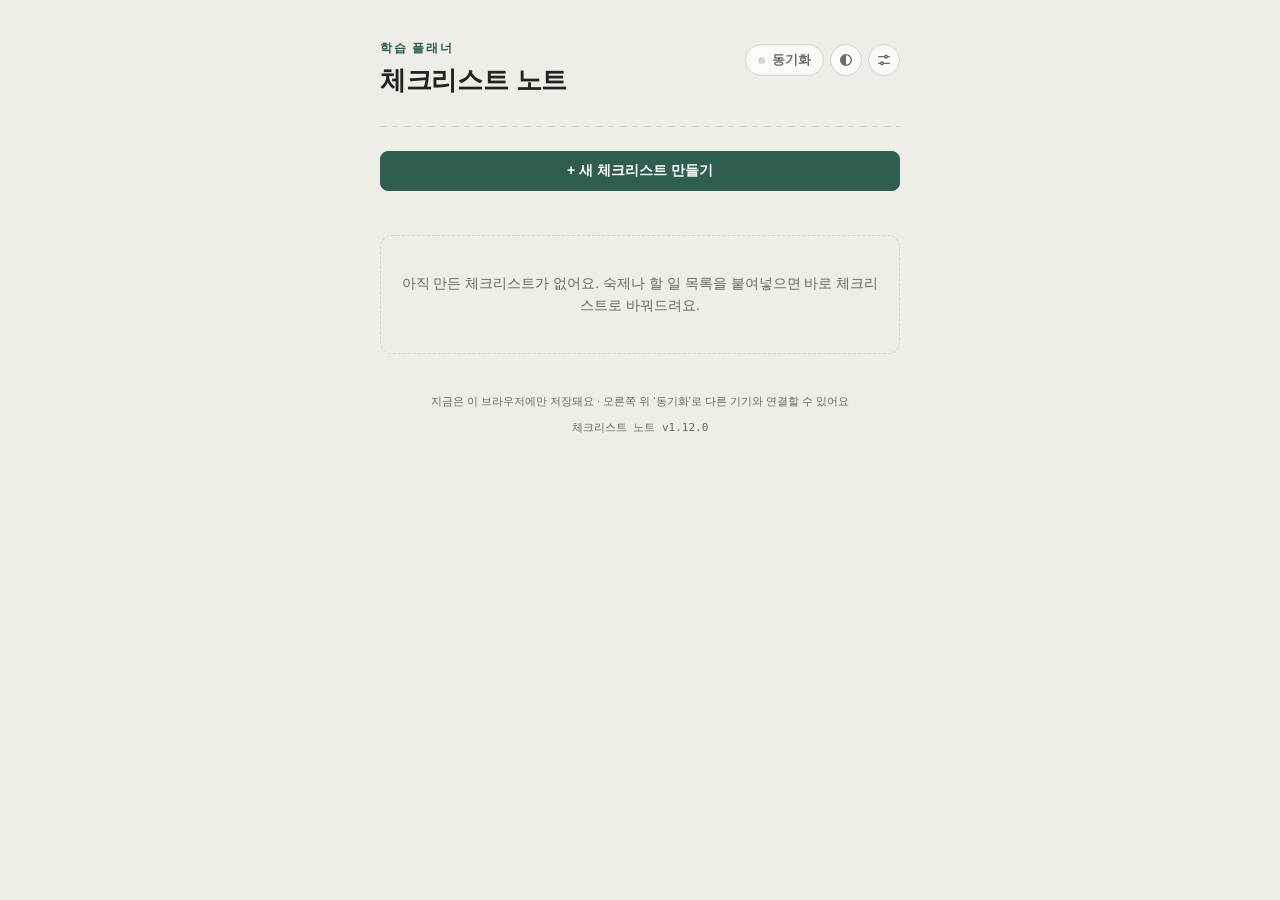
<file: index.html>
<!doctype html>
<html lang="ko">
<head>
<meta charset="utf-8">
<meta name="viewport" content="width=device-width, initial-scale=1">
<title>체크리스트 노트</title>
<script src="js/boot.js?v=36c66ea3"></script>
<link rel="stylesheet" href="css/style.css?v=3b09e0e1">
</head>
<body>
<div class="page">
  <header class="topbar">
    <div>
      <p class="eyebrow">학습 플래너</p>
      <h1 class="title">체크리스트 노트</h1>
    </div>
    <div class="topbar-actions">
      <button type="button" class="chip" id="btn-account">
        <span class="chip-dot" id="sync-dot"></span>
        <span class="chip-label" id="account-label">동기화</span>
      </button>
      <button type="button" class="icon-btn" id="btn-theme"></button>
      <button type="button" class="icon-btn" id="btn-settings" title="설정" aria-label="설정">
        <svg viewBox="0 0 24 24" fill="none" stroke="currentColor" stroke-width="2" stroke-linecap="round" aria-hidden="true"><path d="M4 7h9M17 7h3M4 17h3M11 17h9"/><circle cx="15" cy="7" r="2"/><circle cx="9" cy="17" r="2"/></svg>
      </button>
      <button type="button" class="icon-btn" id="btn-expand" title="큰 화면으로 열기" aria-label="큰 화면으로 열기" hidden>
        <svg viewBox="0 0 24 24" fill="none" stroke="currentColor" stroke-width="2" stroke-linecap="round" stroke-linejoin="round" aria-hidden="true"><path d="M14 4h6v6M20 4l-8 8M10 20H4v-6"/></svg>
      </button>
    </div>
  </header>
  <div class="rail"></div>

  <!-- LIST VIEW -->
  <section id="view-list">
    <button class="btn btn-primary btn-block" id="btn-new" style="margin-bottom:20px;">+ 새 체크리스트 만들기</button>
    <div class="tpl-section" id="tpl-section" hidden>
      <p class="field-label">템플릿으로 시작</p>
      <div class="tpl-list" id="tpl-list"></div>
    </div>
    <div class="card-list" id="card-list"></div>
    <p class="empty" id="empty-state" hidden></p>
    <div class="done-section" id="done-section" hidden>
      <button type="button" class="done-toggle" id="done-toggle" aria-expanded="false" aria-controls="done-list">
        <span>완료한 체크리스트</span>
        <span class="done-count num" id="done-count"></span>
        <svg viewBox="0 0 24 24" fill="none" stroke="currentColor" stroke-width="2.4" stroke-linecap="round" stroke-linejoin="round" aria-hidden="true"><path d="M6 9l6 6 6-6"/></svg>
      </button>
      <div class="card-list" id="done-list" hidden></div>
    </div>
  </section>

  <!-- INPUT VIEW -->
  <section id="view-input" hidden>
    <button class="back-link" id="btn-cancel-new">&larr; 목록으로</button>
    <div class="live-bar" id="live-bar" hidden role="status">
      <div class="live-head"><span class="live-dot" aria-hidden="true"></span><strong id="live-title"></strong></div>
      <p class="live-status" id="live-status"></p>
      <p class="live-next" id="live-next"></p>
      <p class="live-link" id="live-link" aria-live="polite"></p>
      <div class="live-actions">
        <button type="button" class="btn btn-small" id="live-pick" title="글 덩어리를 클릭해서 골라요">클릭해서 고르기</button>
        <button type="button" class="btn btn-small" id="live-region" title="글이 이미지일 때: 화면의 영역을 사진처럼 읽어요">영역 글자 읽기</button>
        <button type="button" class="btn btn-small" id="live-undo" title="방금 고른 항목을 지워요">마지막 취소</button>
        <button type="button" class="btn btn-small" id="live-reset" title="고른 항목을 모두 지우고 처음부터 해요">처음부터</button>
        <button type="button" class="btn btn-small" id="live-stop">멈추기</button>
      </div>
    </div>
    <div class="input-block">
      <label class="field-label" for="title-input">제목</label>
      <input type="text" id="title-input" placeholder="예: 8/8 영어 숙제">
    </div>
    <div class="input-block">
      <div class="field-head">
        <label class="field-label" for="text-input">할 일 목록</label>
        <div class="field-actions">
        <button type="button" class="btn btn-small" id="btn-fill-template" title="지금 적은 글을 저장해 둔 템플릿의 빈칸에 채워 넣어요">
          <svg viewBox="0 0 24 24" fill="none" stroke="currentColor" stroke-width="2" stroke-linecap="round" stroke-linejoin="round" aria-hidden="true"><path d="M4 5h16v5H4zM4 14h7v5H4zM15 14h5v5h-5z"/></svg>
          <span>템플릿에 합치기</span>
        </button>
        <button type="button" class="btn btn-small" id="btn-save-template">
          <svg viewBox="0 0 24 24" fill="none" stroke="currentColor" stroke-width="2" stroke-linecap="round" stroke-linejoin="round" aria-hidden="true"><path d="M6 3h12v18l-6-4-6 4z"/></svg>
          <span>템플릿 저장</span>
        </button>
        <button type="button" class="btn btn-small" id="btn-photo">
          <svg viewBox="0 0 24 24" fill="none" stroke="currentColor" stroke-width="2" stroke-linecap="round" stroke-linejoin="round" aria-hidden="true"><path d="M4 8h3l2-3h6l2 3h3v11H4z"/><circle cx="12" cy="13" r="3.5"/></svg>
          <span id="photo-label">사진에서 읽기</span>
        </button>
        </div>
        <input type="file" id="photo-input" accept="image/*" hidden>
      </div>
      <textarea id="text-input" spellcheck="false"></textarea>
      <p class="hint fill-hint" id="fill-hint" hidden>템플릿의 빈칸(<code>___</code>)을 채운 뒤 <code>Tab</code>을 누르면 다음 빈칸으로, <code>Shift+Tab</code>은 이전 빈칸으로 가요.</p>
      <p class="hint">"1. 문법" "1) 워크북" 같은 번호를 쓰면 구조를 알아서 잡아줘요. Enter를 치면 다음 번호가 자동으로 붙고, <code>Tab</code>으로 한 단계 들여쓰기, Shift+Tab으로 내어쓰기예요. 숙제 사진은 Ctrl+V로 붙여넣거나 여기로 끌어다 놓아도 읽어요. 빈 번호에서 Enter를 한 번 더 치면 번호가 끝나요.</p>
    </div>

    <button class="btn btn-primary btn-block" id="btn-build">체크리스트 만들기</button>
  </section>

  <!-- DETAIL VIEW -->
  <section id="view-detail" hidden>
    <button class="back-link" id="btn-back">&larr; 목록으로</button>
    <div class="detail-title-row">
      <input type="text" class="detail-title" id="detail-title" aria-label="체크리스트 제목">
    </div>
    <div id="stamp-done" class="stamp" hidden>&#10003; 오늘의 할 일 완료</div>
    <div class="progress-row">
      <div class="bar-track"><div class="bar-fill" id="detail-bar"></div></div>
      <span class="progress-frac num" id="detail-frac"></span>
      <span class="progress-pct num" id="detail-pct"></span>
    </div>
    <ul class="tree" id="tree-root"></ul>
    <div class="note-block">
      <label class="field-label" for="detail-note">메모</label>
      <textarea id="detail-note" rows="3" spellcheck="false" placeholder="이 체크리스트에 남길 메모 (예: 선생님이 한 말, 준비물, 헷갈린 점)"></textarea>
    </div>
    <div class="detail-actions">
      <button class="btn btn-primary" id="btn-edit-list">수정</button>
      <button class="btn" id="btn-carry-over">남은 것만 새로 만들기</button>
      <button class="btn" id="btn-reset">체크 초기화</button>
      <button class="btn btn-ghost" id="btn-delete">삭제</button>
    </div>
  </section>

  <p class="footer-note" id="footer-note"></p>
  <p class="version-note num" id="version-note"></p>
</div>

<dialog class="dialog" id="settings-dialog" aria-labelledby="settings-title">
  <h2 class="dialog-title" id="settings-title">설정</h2>

  <p class="field-label">들여쓰기 번호 모양</p>
  <p class="hint setting-hint">할 일을 적을 때 <code>Tab</code>이나 <code>Enter</code>로 새 번호가 붙을 때 쓰는 모양이에요. 줄을 <code>Tab</code>으로 들여쓰면 그 단계의 모양으로 바뀌어요.</p>
  <div class="setting-row">
    <label for="marker-level-0">첫째 단계</label>
    <select id="marker-level-0"></select>
  </div>
  <div class="setting-row">
    <label for="marker-level-1">둘째 단계 <span class="setting-sub">Tab 1번</span></label>
    <select id="marker-level-1"></select>
  </div>
  <div class="setting-row">
    <label for="marker-level-2">셋째 단계부터 <span class="setting-sub">Tab 2번 이상</span></label>
    <select id="marker-level-2"></select>
  </div>
  <pre class="marker-preview" id="marker-preview" aria-label="미리보기"></pre>

  <label class="check-row">
    <input type="checkbox" id="setting-renumber">
    <span>끌어서 순서를 바꾸면 번호를 다시 매겨요</span>
  </label>
  <p class="hint">로그인하면 이 설정도 계정으로 동기화돼요. 로그인하지 않으면 이 기기에만 저장돼요.</p>

  <details class="patch-notes">
    <summary>패치노트 <span class="patch-version num" id="app-version"></span></summary>
    <div class="patch-list" id="patch-list"></div>
  </details>

  <div class="dialog-actions">
    <button class="btn btn-primary" type="button" data-close-dialog>닫기</button>
  </div>
</dialog>

<dialog class="dialog" id="new-dialog" aria-labelledby="new-title">
  <h2 class="dialog-title" id="new-title"></h2>
  <p class="dialog-text" id="new-desc" hidden></p>
  <div class="card-list-stack" id="new-cards"></div>
  <div class="dialog-actions">
    <button class="btn btn-ghost" type="button" id="new-back" hidden>&larr; 뒤로</button>
    <button class="btn" type="button" data-close-dialog>닫기</button>
  </div>
</dialog>

<dialog class="dialog dialog-wide" id="preview-dialog" aria-labelledby="preview-title">
  <h2 class="dialog-title" id="preview-title">이렇게 채워져요</h2>
  <p class="dialog-text" id="preview-desc"></p>
  <div class="pv-legend" aria-hidden="true">
    <span class="pv-tag pv-filled">채움</span>
    <span class="pv-tag pv-inserted">끼워 넣음</span>
    <span class="pv-tag pv-blank">비어 있음</span>
    <span class="pv-tag pv-kept">틀 그대로</span>
  </div>
  <div class="pv-list" id="preview-list"></div>
  <p class="hint" id="preview-summary"></p>
  <div class="dialog-actions">
    <button class="btn" type="button" id="preview-alt" hidden></button>
    <button class="btn btn-primary" type="button" id="preview-apply">적용하기</button>
  </div>
</dialog>

<dialog class="dialog" id="template-dialog" aria-labelledby="template-title">
  <h2 class="dialog-title" id="template-title">템플릿으로 저장</h2>
  <p class="dialog-text">지금 적은 할 일 목록을 틀로 저장해 두고, 다음에 "템플릿으로 시작"에서 불러와 채워 넣을 수 있어요. 비워 둘 곳은 <code>___</code>(밑줄 3개)로 적어주세요. 예: <code>1. 단어 ___</code></p>
  <label class="field-label" for="template-name">템플릿 이름</label>
  <input type="text" id="template-name" maxlength="24" autocomplete="off" placeholder="예: 학원 숙제">
  <p class="hint" id="template-note"></p>
  <p class="status-msg is-error" id="template-error" hidden></p>
  <div class="dialog-actions">
    <button class="btn" type="button" data-close-dialog>닫기</button>
    <button class="btn btn-primary" type="button" id="template-save">저장</button>
  </div>
</dialog>

<dialog class="dialog" id="account-dialog" aria-labelledby="account-title">
  <h2 class="dialog-title" id="account-title">계정으로 동기화</h2>

  <div id="account-signed-out">
    <p class="dialog-text">이메일과 비밀번호로 로그인하면 PC와 폰에서 같은 체크리스트를 볼 수 있어요. 내 계정으로 저장돼서 다른 사람은 볼 수 없어요. SuperDialer 앱 계정과 같은 계정이에요.</p>
    <label class="field-label" for="account-email-input">이메일</label>
    <input type="email" id="account-email-input" autocomplete="username" spellcheck="false" placeholder="name@example.com">
    <label class="field-label" for="account-password-input">비밀번호</label>
    <input type="password" id="account-password-input" autocomplete="current-password" placeholder="6자 이상">
    <p class="status-msg is-error" id="account-error" hidden></p>
    <p class="hint" id="account-legacy-hint" hidden>예전 ‘아이디’ 동기화로 쓰던 체크리스트는 이 브라우저에 그대로 있어요. 로그인하면 계정으로 올라가요.</p>
    <div class="dialog-actions">
      <button class="btn" type="button" data-close-dialog>닫기</button>
      <button class="btn" type="button" id="account-signup">회원가입</button>
      <button class="btn btn-primary" type="button" id="account-login">로그인</button>
    </div>
  </div>

  <div id="account-signed-in" hidden>
    <p class="dialog-text"><strong id="account-current-id"></strong> 계정으로 동기화하고 있어요.</p>
    <p class="hint" id="account-last-sync"></p>
    <details class="legacy-import">
      <summary>예전 아이디에서 가져오기</summary>
      <p class="hint">이전에 아이디만으로 동기화하던 체크리스트를 이 계정으로 합쳐요.</p>
      <input type="text" id="account-legacy-input" spellcheck="false" placeholder="예전 아이디">
      <button class="btn" type="button" id="account-legacy-import">가져오기</button>
    </details>
    <div class="dialog-actions">
      <button class="btn btn-ghost" type="button" id="account-logout">로그아웃</button>
      <button class="btn" type="button" id="account-sync-now">지금 동기화</button>
      <button class="btn btn-primary" type="button" data-close-dialog>닫기</button>
    </div>
  </div>

  <div id="account-unconfigured" hidden>
    <p class="dialog-text">동기화 서버가 아직 연결되지 않아서 지금은 이 브라우저에만 저장돼요.</p>
    <p class="hint"><code>js/config.js</code>에 Supabase 주소와 키를 넣으면 켜져요. 설정 방법은 README에 있어요.</p>
    <div class="dialog-actions">
      <button class="btn btn-primary" type="button" data-close-dialog>닫기</button>
    </div>
  </div>
</dialog>

<div class="toast" id="toast" role="status" aria-live="polite" hidden></div>

<script src="js/config.js?v=7a0c2fef"></script>
<script src="js/version.js?v=dbe7876f"></script>
<script src="js/util.js?v=636b9a37"></script>
<script src="js/parser.js?v=a111a394"></script>
<script src="js/markers.js?v=a9713288"></script>
<script src="js/store.js?v=525d35f8"></script>
<script src="js/sync.js?v=b7b1cc95"></script>
<script src="js/theme.js?v=57aaf38d"></script>
<script src="js/confetti.js?v=ac100d52"></script>
<script src="js/settings.js?v=b8c64f5b"></script>
<script src="js/dragsort.js?v=265a18cf"></script>
<script src="js/view-list.js?v=ef3973a3"></script>
<script src="js/view-detail.js?v=2e94fd7f"></script>
<script src="js/view-input.js?v=c9ba762e"></script>
<script src="vendor/tesseract/tesseract.min.js?v=99bac222"></script>
<script src="js/ocr-text.js?v=15b0b650"></script>
<script src="js/photo.js?v=a1e44c8b"></script>
<script src="js/template-fill.js?v=be1182f0"></script>
<script src="js/page-text.js?v=7fc4a57a"></script>
<script src="js/page-extract.js?v=9860b301"></script>
<script src="js/page-import.js?v=c493ae4f"></script>
<script src="js/new-flow.js?v=a928c4c2"></script>
<script src="js/live.js?v=c9194ad2"></script>
<script src="js/templates.js?v=20de53d5"></script>
<script src="js/account.js?v=31522bca"></script>
<script src="js/app.js?v=69fe121c"></script>
</body>
</html>
</file>
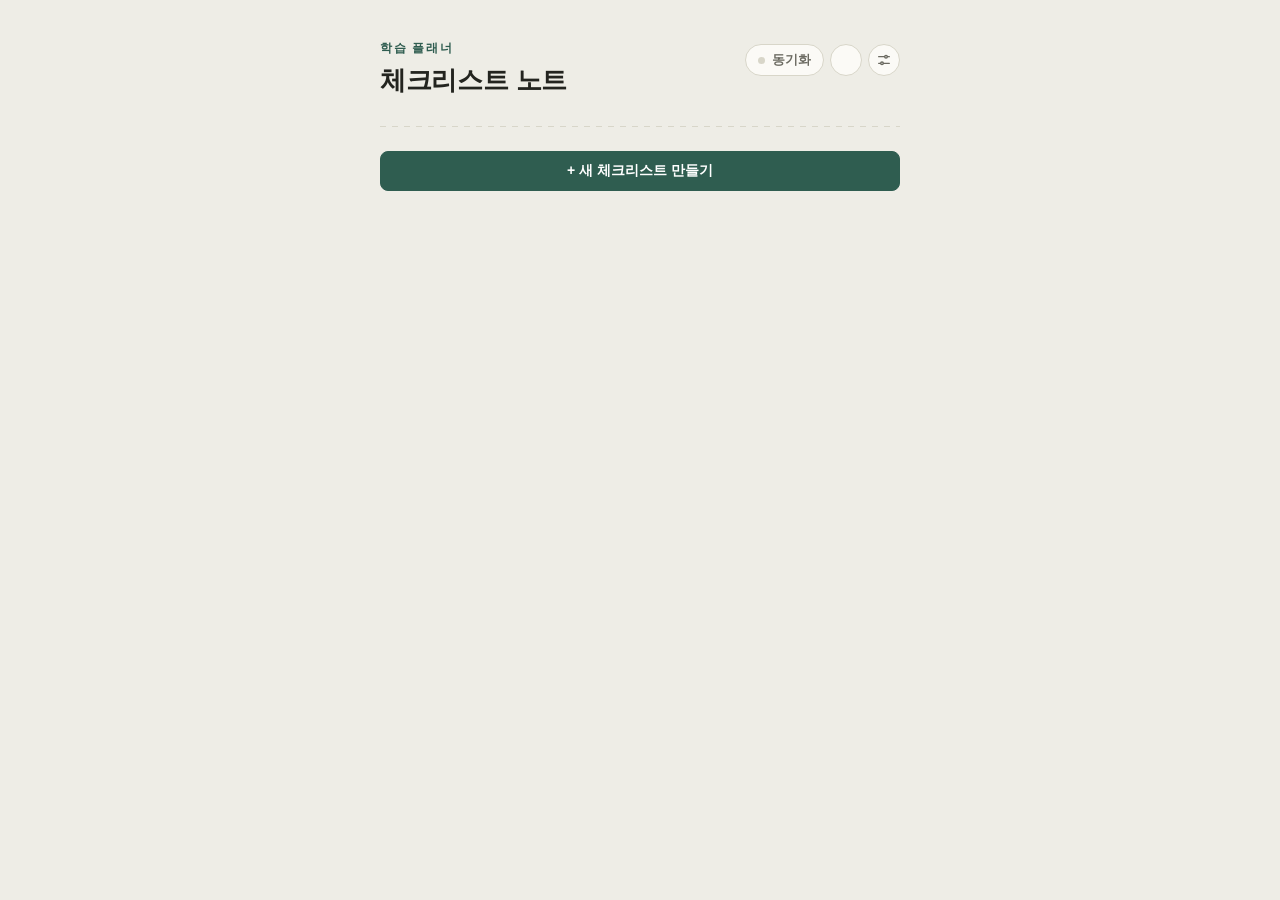
<file: checklist-note.html>
<!doctype html>
<html lang="ko">
<head>
<meta charset="utf-8">
<title>체크리스트 노트</title>
<meta http-equiv="refresh" content="0; url=index.html">
</head>
<body>
<p>앱이 <a href="index.html">index.html</a>로 옮겨졌어요. 이동하지 않으면 링크를 눌러주세요.</p>
</body>
</html>
</file>
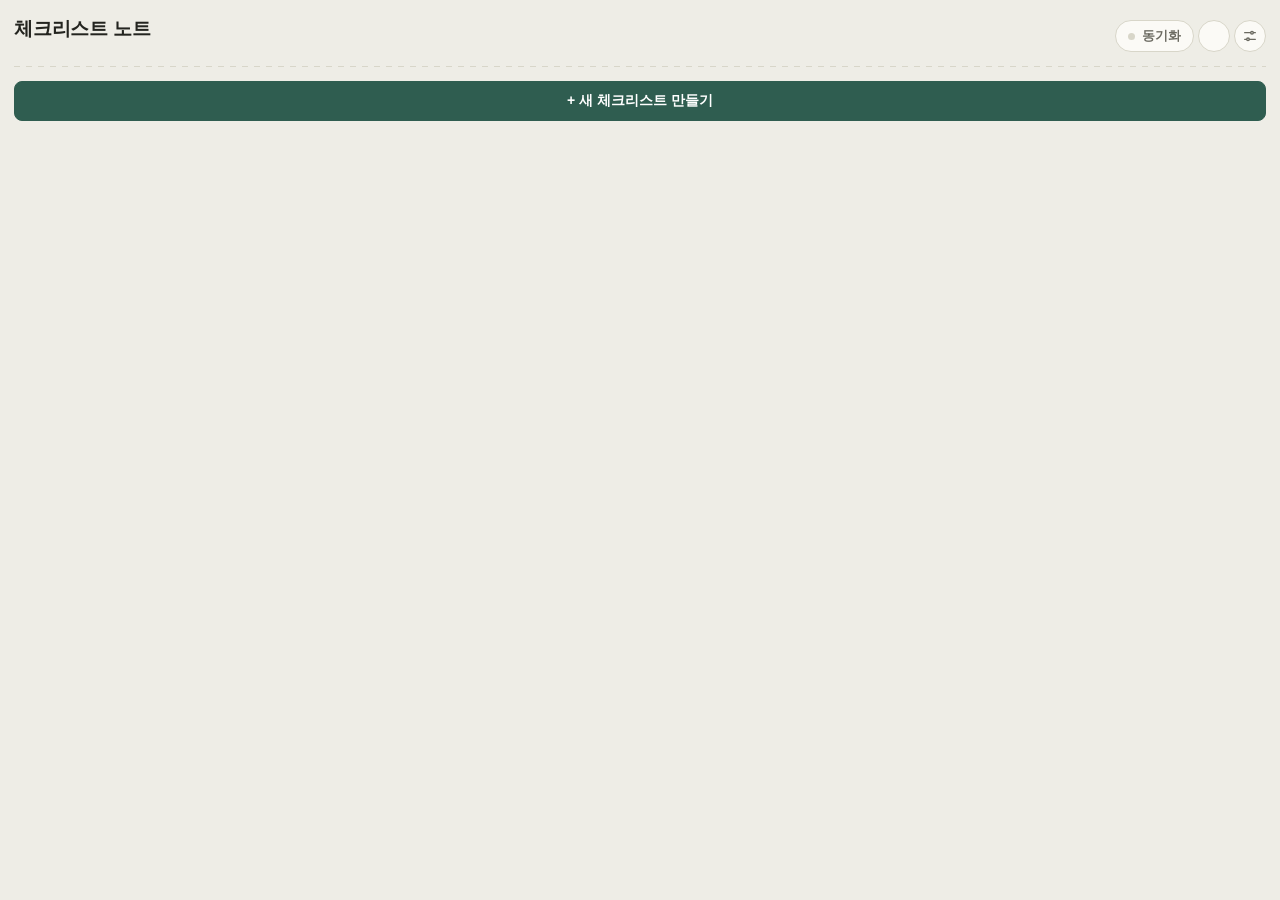
<file: panel.html>
<!doctype html>
<html lang="ko">
<head>
<meta charset="utf-8">
<title>체크리스트 노트</title>
<!-- The side panel's entry point. The panel setting takes a plain file path, so this hands over to the
     app in panel mode (a meta refresh, because extension pages may not run inline scripts). -->
<meta http-equiv="refresh" content="0; url=index.html?panel=1">
<style>html, body { margin: 0; background: #1b1e1a; }</style>
</head>
<body></body>
</html>
</file>
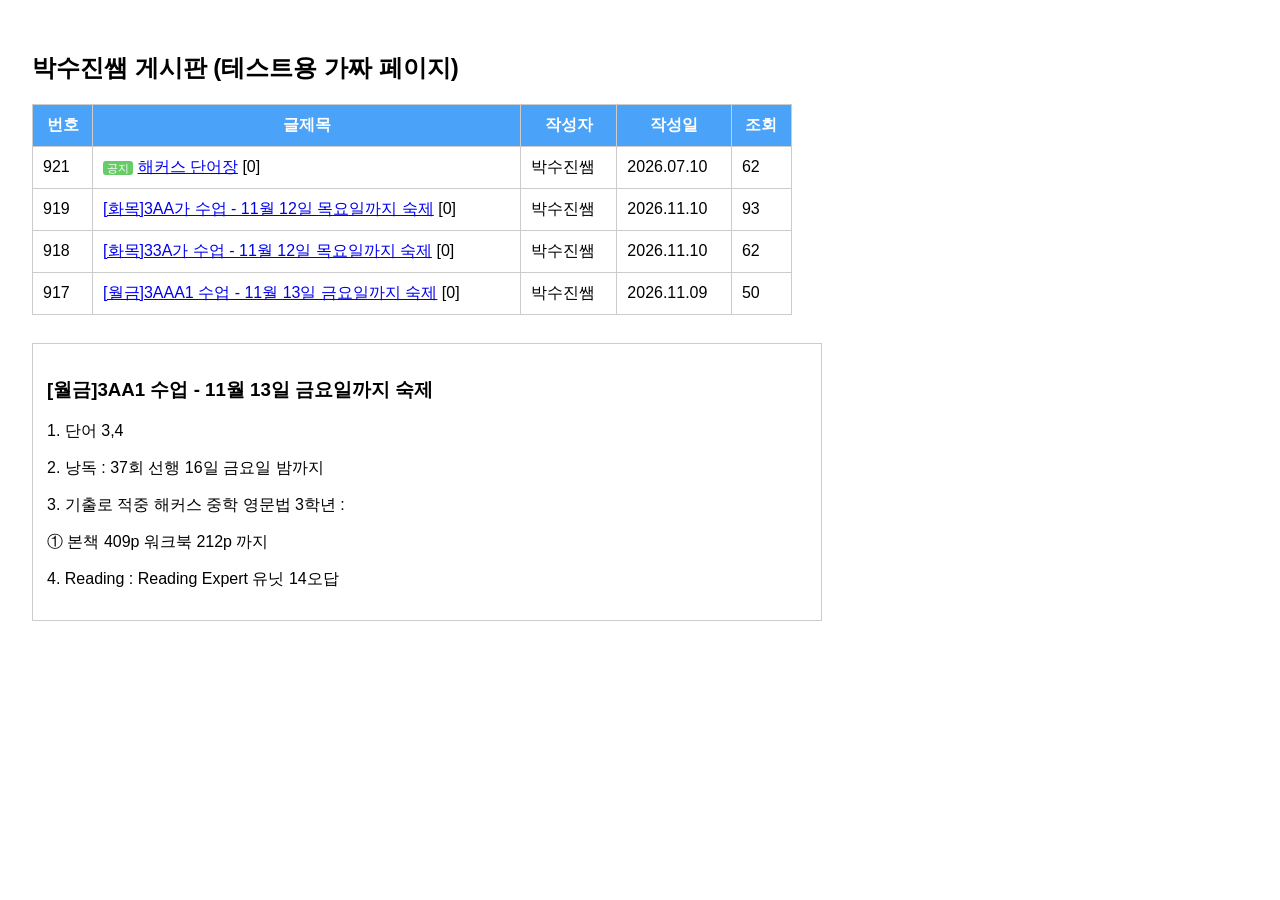
<file: tests/fixtures/board.html>
<!doctype html>
<html lang="ko">
<head>
<meta charset="utf-8">
<title>반별게시판 (테스트용)</title>
<style>
  body { font-family: sans-serif; padding: 24px; }
  table { border-collapse: collapse; width: 100%; max-width: 760px; }
  th, td { border: 1px solid #ccc; padding: 10px; }
  th { background: #4aa3f8; color: #fff; }
  .tag { background: #6c6; color: #fff; font-size: 11px; padding: 1px 4px; border-radius: 3px; }
  .post { margin-top: 28px; max-width: 760px; border: 1px solid #ccc; padding: 14px; }
</style>
</head>
<body>
<h2>박수진쌤 게시판 (테스트용 가짜 페이지)</h2>
<table id="board">
  <tr><th>번호</th><th>글제목</th><th>작성자</th><th>작성일</th><th>조회</th></tr>
  <tr id="r921"><td>921</td><td class="title"><span class="tag">공지</span> <a href="https://example.invalid/921">해커스 단어장</a> [0]</td><td>박수진쌤</td><td>2026.07.10</td><td>62</td></tr>
  <tr id="r919"><td>919</td><td class="title"><a href="https://example.invalid/919">[화목]3AA가 수업 - 11월 12일 목요일까지 숙제</a> [0]</td><td>박수진쌤</td><td>2026.11.10</td><td>93</td></tr>
  <tr id="r918"><td>918</td><td class="title"><a href="https://example.invalid/918">[화목]33A가 수업 - 11월 12일 목요일까지 숙제</a> [0]</td><td>박수진쌤</td><td>2026.11.10</td><td>62</td></tr>
  <tr id="r917"><td>917</td><td class="title"><a href="https://example.invalid/917">[월금]3AAA1 수업 - 11월 13일 금요일까지 숙제</a> [0]</td><td>박수진쌤</td><td>2026.11.09</td><td>50</td></tr>
</table>

<div class="post" id="post">
  <h3>[월금]3AA1 수업 - 11월 13일 금요일까지 숙제</h3>
  <p>1. 단어 3,4</p>
  <p>2. 낭독 : 37회 선행 16일 금요일 밤까지</p>
  <p>3. 기출로 적중 해커스 중학 영문법 3학년 :</p>
  <p>① 본책 409p 워크북 212p 까지</p>
  <p>4. Reading : Reading Expert 유닛 14오답</p>
</div>
</body>
</html>
</file>
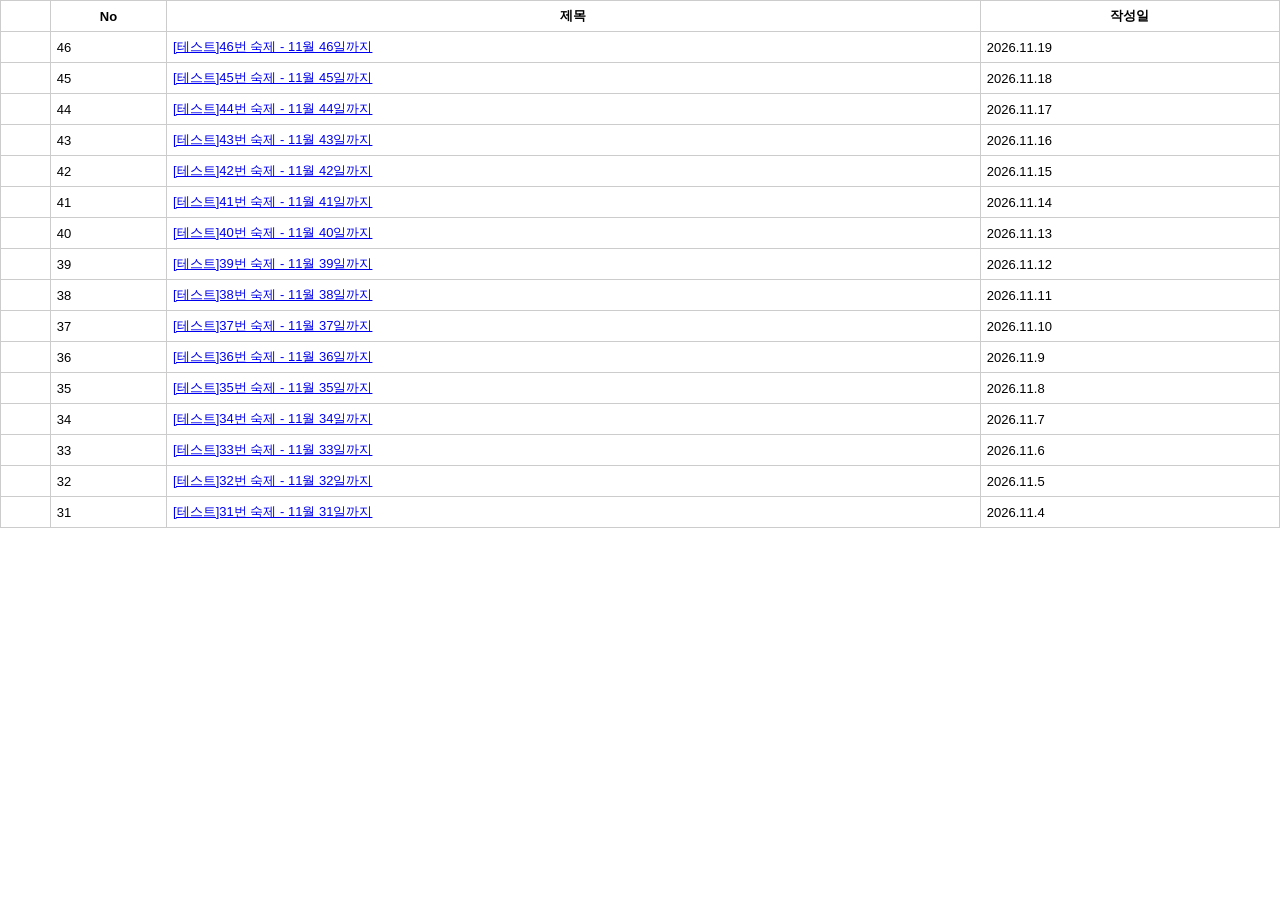
<file: tests/fixtures/frame-list.html>
<!doctype html><html lang="ko"><head><meta charset="utf-8"><title>목록 프레임</title>
<style>body{font-family:sans-serif;margin:0}table{border-collapse:collapse;width:100%}td,th{border:1px solid #ccc;padding:6px;font-size:13px}</style></head><body>
<table><tr><th></th><th>No</th><th>제목</th><th>작성일</th></tr>
<tr><td></td><td>46</td><td><a href="https://example.invalid/post/46">[테스트]46번 숙제 - 11월 46일까지</a></td><td>2026.11.19</td></tr>
<tr><td></td><td>45</td><td><a href="https://example.invalid/post/45">[테스트]45번 숙제 - 11월 45일까지</a></td><td>2026.11.18</td></tr>
<tr><td></td><td>44</td><td><a href="https://example.invalid/post/44">[테스트]44번 숙제 - 11월 44일까지</a></td><td>2026.11.17</td></tr>
<tr><td></td><td>43</td><td><a href="https://example.invalid/post/43">[테스트]43번 숙제 - 11월 43일까지</a></td><td>2026.11.16</td></tr>
<tr><td></td><td>42</td><td><a href="https://example.invalid/post/42">[테스트]42번 숙제 - 11월 42일까지</a></td><td>2026.11.15</td></tr>
<tr><td></td><td>41</td><td><a href="https://example.invalid/post/41">[테스트]41번 숙제 - 11월 41일까지</a></td><td>2026.11.14</td></tr>
<tr><td></td><td>40</td><td><a href="https://example.invalid/post/40">[테스트]40번 숙제 - 11월 40일까지</a></td><td>2026.11.13</td></tr>
<tr><td></td><td>39</td><td><a href="https://example.invalid/post/39">[테스트]39번 숙제 - 11월 39일까지</a></td><td>2026.11.12</td></tr>
<tr><td></td><td>38</td><td><a href="https://example.invalid/post/38">[테스트]38번 숙제 - 11월 38일까지</a></td><td>2026.11.11</td></tr>
<tr><td></td><td>37</td><td><a href="https://example.invalid/post/37">[테스트]37번 숙제 - 11월 37일까지</a></td><td>2026.11.10</td></tr>
<tr><td></td><td>36</td><td><a href="https://example.invalid/post/36">[테스트]36번 숙제 - 11월 36일까지</a></td><td>2026.11.9</td></tr>
<tr><td></td><td>35</td><td><a href="https://example.invalid/post/35">[테스트]35번 숙제 - 11월 35일까지</a></td><td>2026.11.8</td></tr>
<tr><td></td><td>34</td><td><a href="https://example.invalid/post/34">[테스트]34번 숙제 - 11월 34일까지</a></td><td>2026.11.7</td></tr>
<tr><td></td><td>33</td><td><a href="https://example.invalid/post/33">[테스트]33번 숙제 - 11월 33일까지</a></td><td>2026.11.6</td></tr>
<tr><td></td><td>32</td><td><a href="https://example.invalid/post/32">[테스트]32번 숙제 - 11월 32일까지</a></td><td>2026.11.5</td></tr>
<tr><td></td><td>31</td><td><a href="https://example.invalid/post/31">[테스트]31번 숙제 - 11월 31일까지</a></td><td>2026.11.4</td></tr>
</table></body></html>
</file>
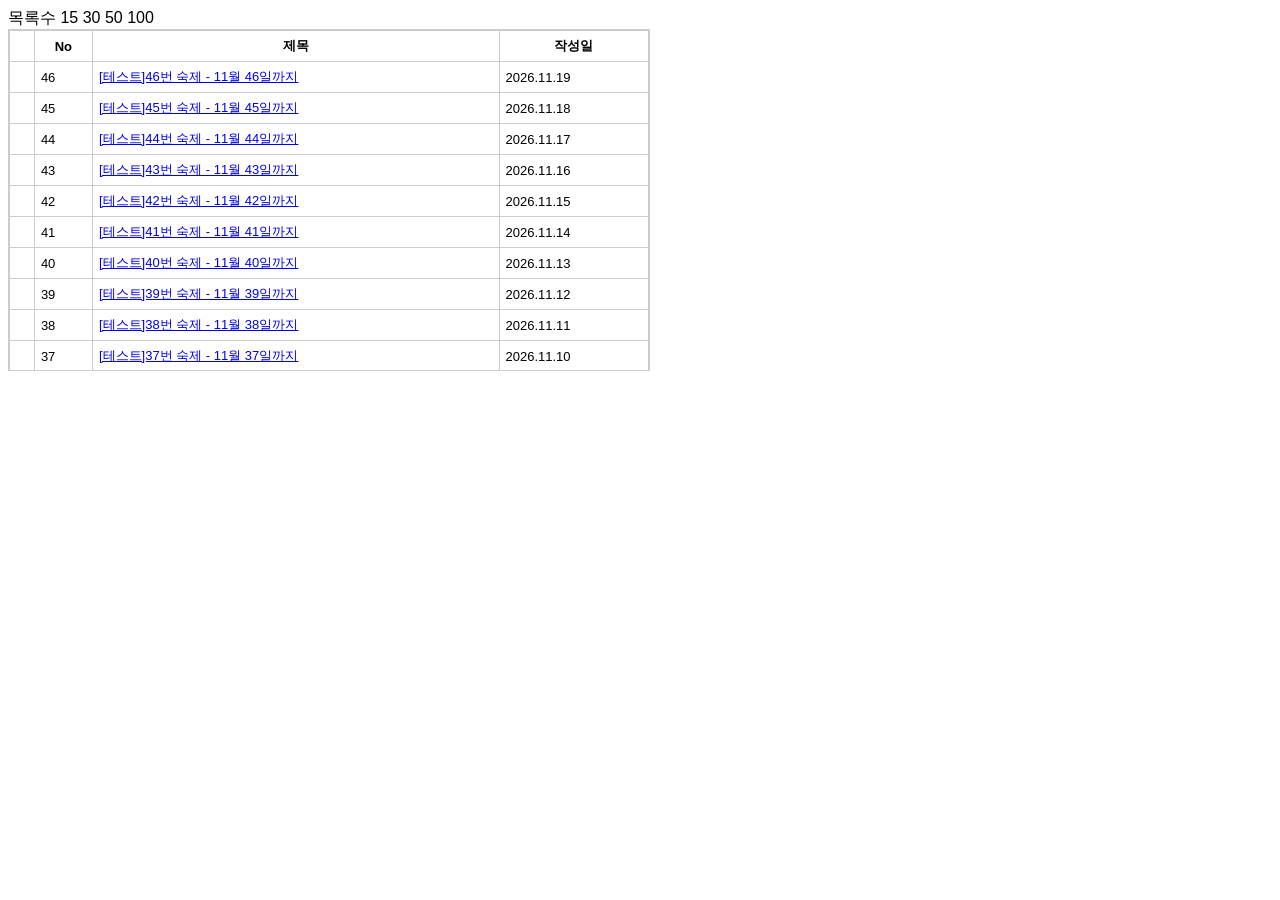
<file: tests/fixtures/frame-mid.html>
<!doctype html>
<html lang="ko"><head><meta charset="utf-8"><title>중간 프레임</title>
<style>body{font-family:sans-serif;margin:0;padding:8px}iframe{width:640px;height:340px;border:1px solid #ccc}</style></head>
<body><div>목록수 15 30 50 100</div><iframe name="list" src="frame-list.html"></iframe></body></html>
</file>
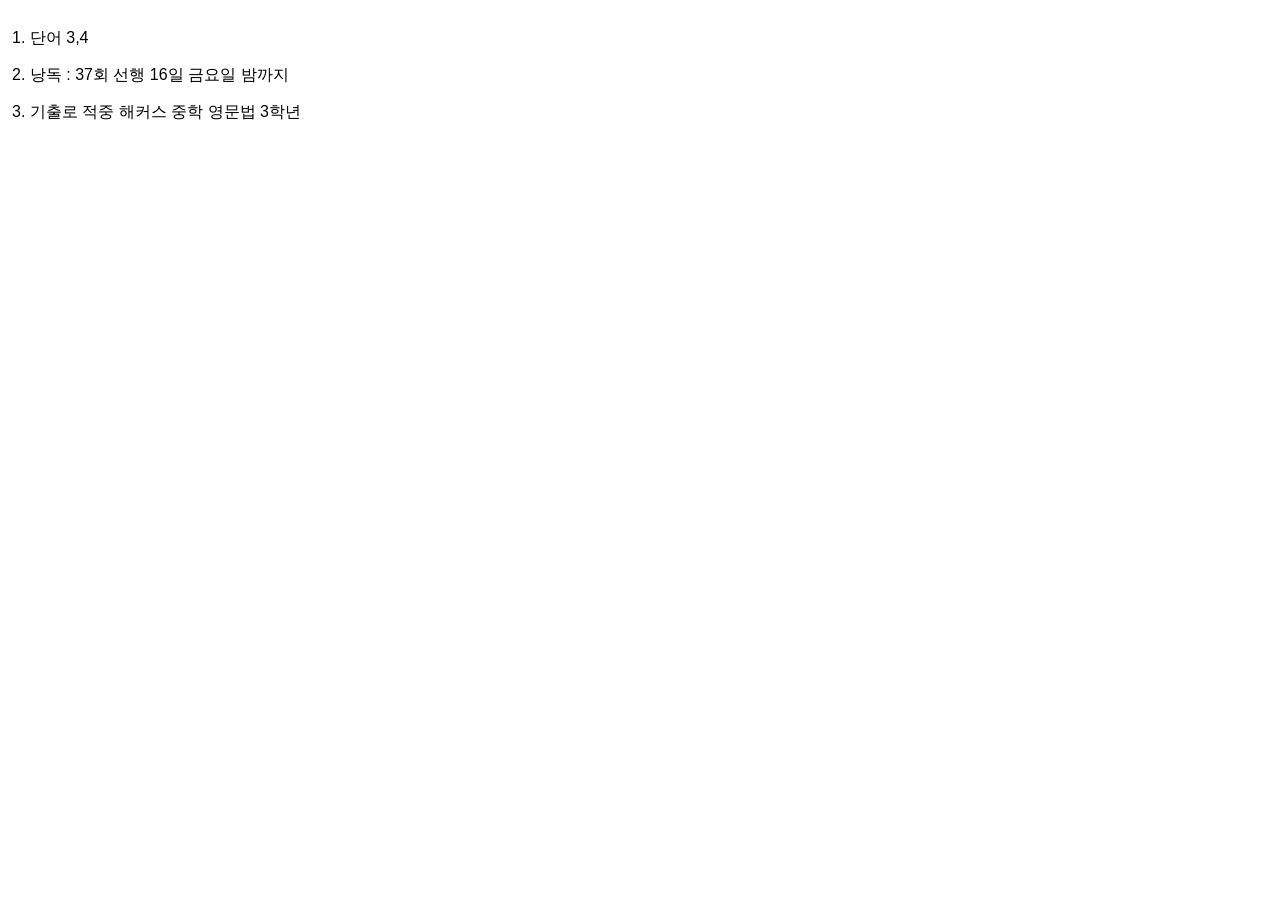
<file: tests/fixtures/frames-protected-inner.html>
<!doctype html>
<html lang="ko"><head><meta charset="utf-8"><title>안쪽</title>
<style>
  html, body { -webkit-user-select: none; user-select: none; }
  body { font-family: sans-serif; margin: 0; padding: 12px; position: relative; }
  #shield { position: absolute; inset: 0; background: transparent; z-index: 10; }
</style>
<script>
  document.oncopy = function () { return false; };
  document.onselectstart = function () { return false; };
  document.addEventListener("contextmenu", e => e.preventDefault());
</script></head>
<body>
<p>1. 단어 3,4</p>
<p>2. 낭독 : 37회 선행 16일 금요일 밤까지</p>
<p>3. 기출로 적중 해커스 중학 영문법 3학년</p>
<div id="shield"></div>
</body></html>
</file>
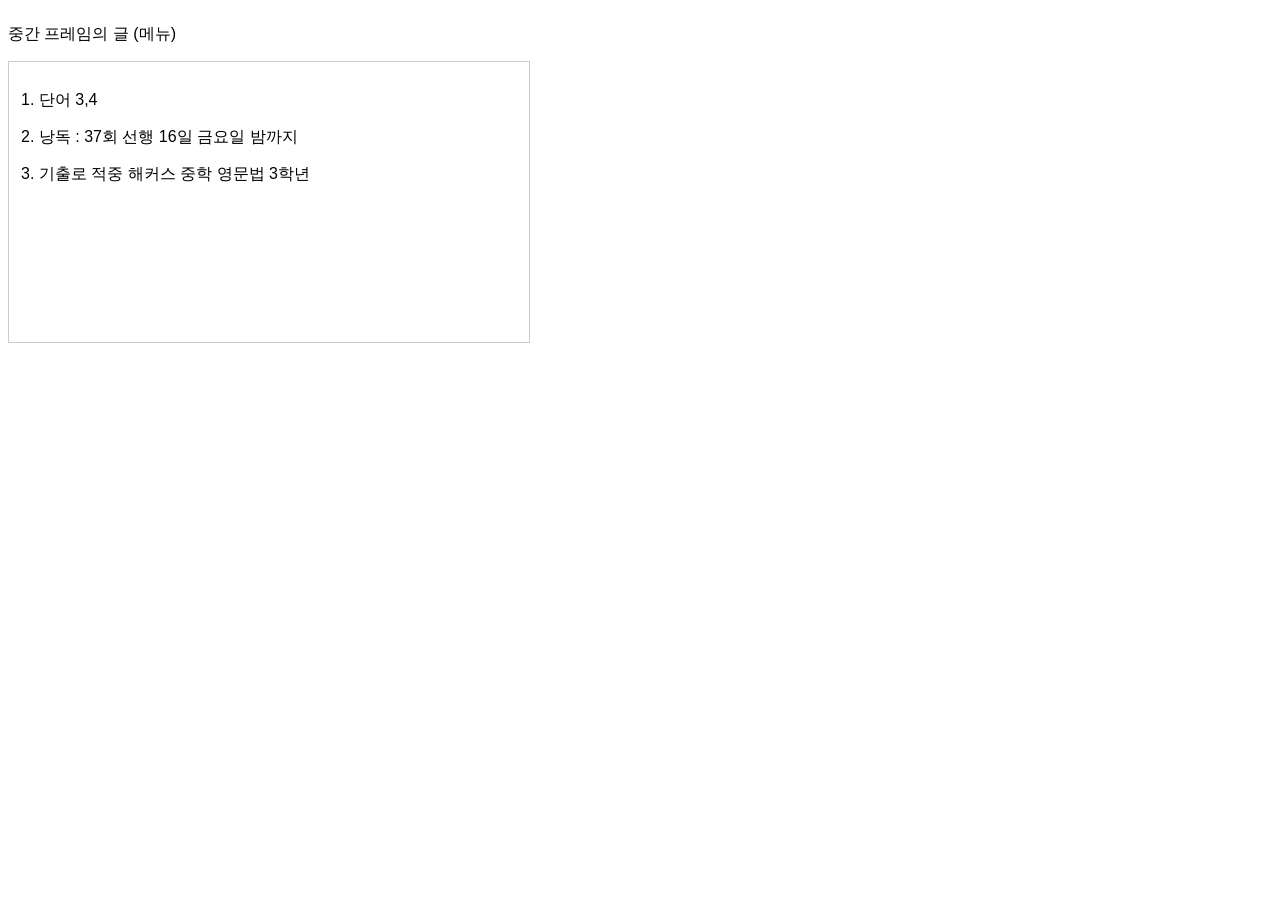
<file: tests/fixtures/frames-protected-mid.html>
<!doctype html>
<html lang="ko"><head><meta charset="utf-8"><title>중간</title>
<style>body{font-family:sans-serif;margin:0;padding:8px}iframe{width:520px;height:280px;border:1px solid #ccc}</style></head>
<body><p>중간 프레임의 글 (메뉴)</p><iframe name="inner" src="frames-protected-inner.html"></iframe></body></html>
</file>
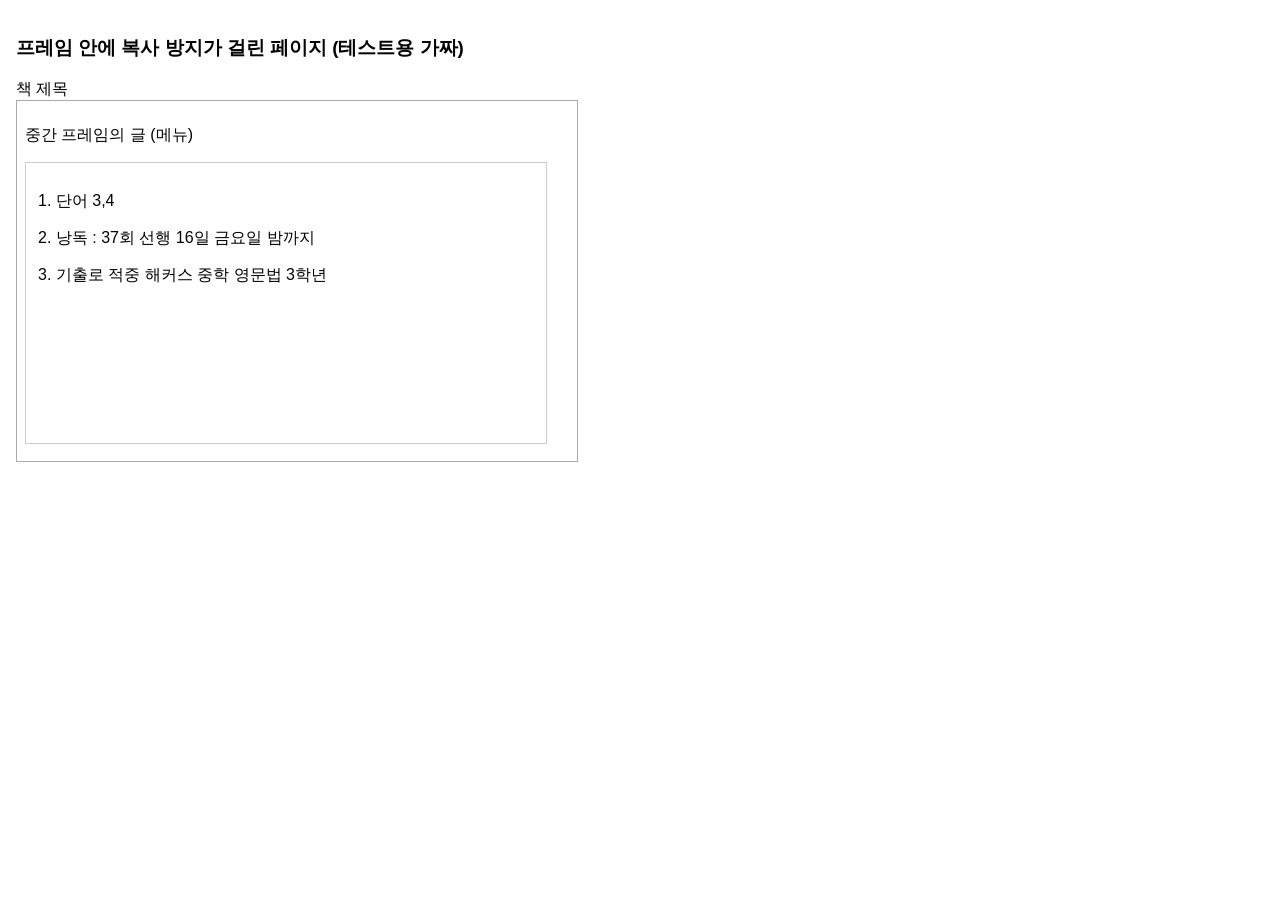
<file: tests/fixtures/frames-protected.html>
<!doctype html>
<html lang="ko"><head><meta charset="utf-8"><title>프레임 속 복사 방지 (테스트용)</title>
<style>body{font-family:sans-serif;margin:0;padding:16px}iframe{width:560px;height:360px;border:1px solid #aaa}</style></head>
<body>
<h3>프레임 안에 복사 방지가 걸린 페이지 (테스트용 가짜)</h3>
<div class="book"><span>책 제목</span><div class="content"><iframe name="outer" src="frames-protected-mid.html"></iframe></div></div>
</body></html>
</file>
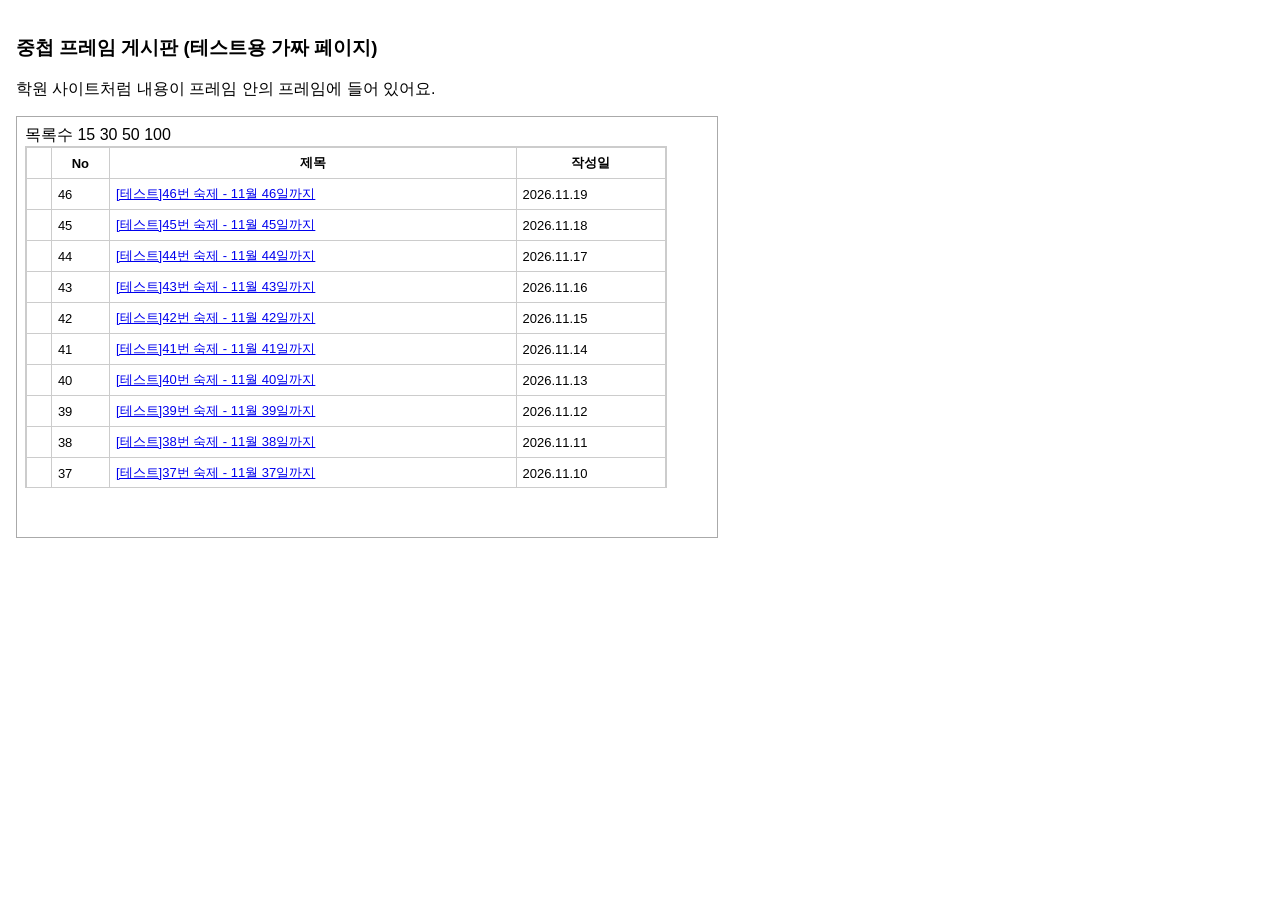
<file: tests/fixtures/frames.html>
<!doctype html>
<html lang="ko"><head><meta charset="utf-8"><title>중첩 프레임 (테스트용)</title>
<style>body{font-family:sans-serif;margin:0;padding:16px}iframe{width:700px;height:420px;border:1px solid #aaa}</style></head>
<body>
<h3>중첩 프레임 게시판 (테스트용 가짜 페이지)</h3>
<p>학원 사이트처럼 내용이 프레임 안의 프레임에 들어 있어요.</p>
<iframe name="content" src="frame-mid.html"></iframe>
</body></html>
</file>
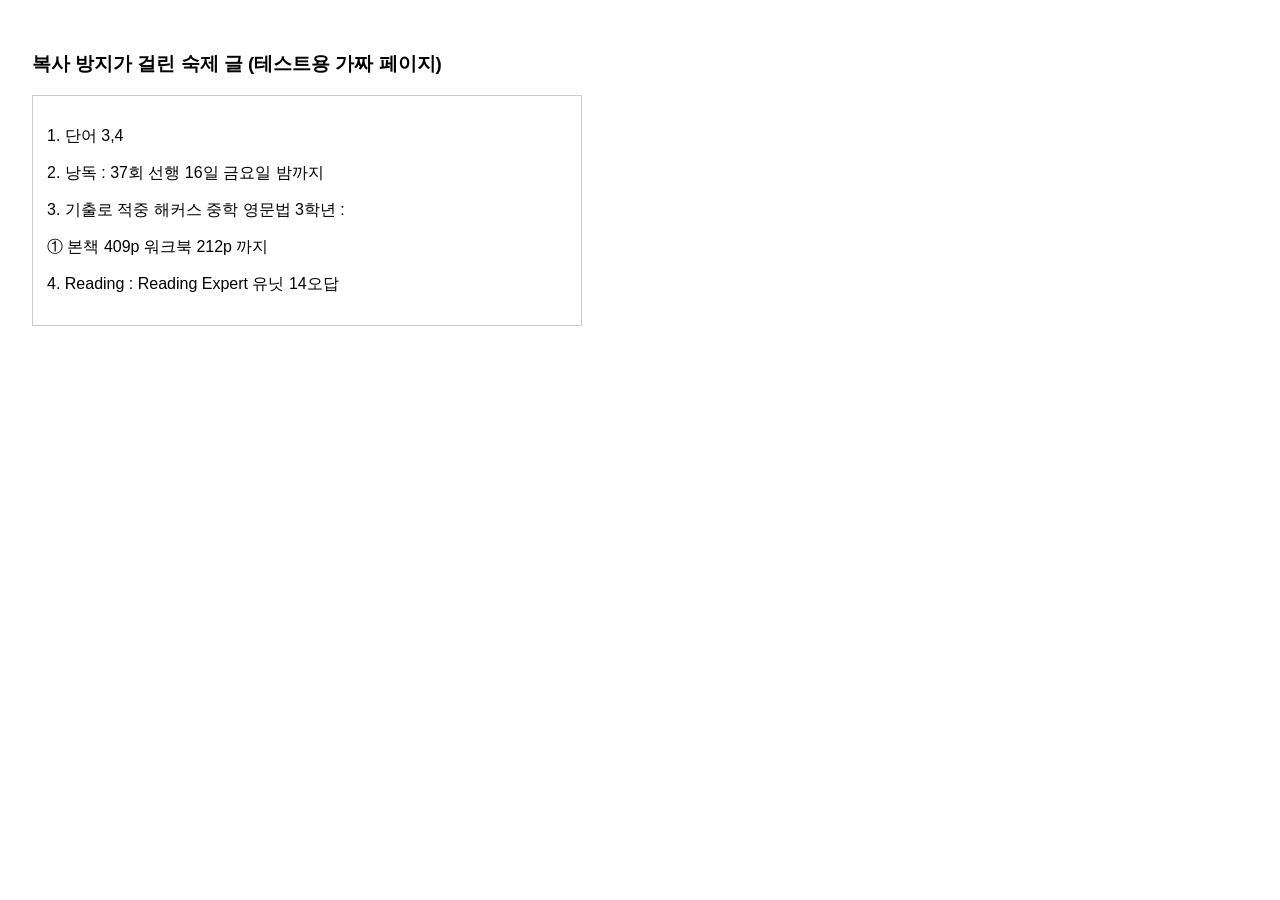
<file: tests/fixtures/protected.html>
<!doctype html>
<html lang="ko">
<head>
<meta charset="utf-8">
<title>복사 방지 페이지 (테스트용)</title>
<style>
  /* the usual copy protection: no selection, no context menu, no copy, plus a transparent layer over the text */
  html, body { -webkit-user-select: none; user-select: none; }
  body { font-family: sans-serif; padding: 24px; position: relative; }
  #post { position: relative; width: 520px; border: 1px solid #ccc; padding: 14px; }
  #shield { position: absolute; inset: 0; background: transparent; z-index: 10; }
</style>
<script>
  document.addEventListener("copy", e => e.preventDefault());
  document.addEventListener("contextmenu", e => e.preventDefault());
  document.addEventListener("selectstart", e => e.preventDefault());
</script>
</head>
<body>
<h3>복사 방지가 걸린 숙제 글 (테스트용 가짜 페이지)</h3>
<div id="post">
  <p>1. 단어 3,4</p>
  <p>2. 낭독 : 37회 선행 16일 금요일 밤까지</p>
  <p>3. 기출로 적중 해커스 중학 영문법 3학년 :</p>
  <p>① 본책 409p 워크북 212p 까지</p>
  <p>4. Reading : Reading Expert 유닛 14오답</p>
  <div id="shield"></div>
</div>
</body>
</html>
</file>
<file: css/style.css>
:root {
  color-scheme: light dark;
  --bg: #eeede6;
  --surface: #fbfaf6;
  --surface-2: #f4f2ea;
  --ink: #23241f;
  --ink-muted: #6b6a61;
  --rule: #d8d6c9;
  --accent: #2f5d50;
  --accent-contrast: #ffffff;
  --accent-soft: #dce8e1;
  --warn: #b4442e;
  --warn-soft: #f3ddd6;
  --shadow: 0 1px 0 rgba(35,36,31,0.04), 0 8px 24px -16px rgba(35,36,31,0.25);
}
@media (prefers-color-scheme: dark) {
  :root:not([data-theme="light"]) {
    --bg: #1b1e1a;
    --surface: #23261f;
    --surface-2: #292c24;
    --ink: #ede9df;
    --ink-muted: #9c9a8c;
    --rule: #3a3d33;
    --accent: #86c2ab;
    --accent-contrast: #12211b;
    --accent-soft: #2a3b32;
    --warn: #e08669;
    --warn-soft: #3a2a24;
    --shadow: 0 1px 0 rgba(0,0,0,0.2), 0 8px 24px -16px rgba(0,0,0,0.6);
  }
}
:root[data-theme="dark"] {
  color-scheme: dark;
  --bg: #1b1e1a; --surface: #23261f; --surface-2: #292c24; --ink: #ede9df;
  --ink-muted: #9c9a8c; --rule: #3a3d33; --accent: #86c2ab; --accent-contrast: #12211b;
  --accent-soft: #2a3b32; --warn: #e08669; --warn-soft: #3a2a24;
  --shadow: 0 1px 0 rgba(0,0,0,0.2), 0 8px 24px -16px rgba(0,0,0,0.6);
}
:root[data-theme="light"] {
  color-scheme: light;
  --bg: #eeede6; --surface: #fbfaf6; --surface-2: #f4f2ea; --ink: #23241f;
  --ink-muted: #6b6a61; --rule: #d8d6c9; --accent: #2f5d50; --accent-contrast: #ffffff;
  --accent-soft: #dce8e1; --warn: #b4442e; --warn-soft: #f3ddd6;
  --shadow: 0 1px 0 rgba(35,36,31,0.04), 0 8px 24px -16px rgba(35,36,31,0.25);
}

* { box-sizing: border-box; }
html, body { margin: 0; padding: 0; }
body {
  background: var(--bg);
  color: var(--ink);
  font-family: "Pretendard Variable", Pretendard, -apple-system, BlinkMacSystemFont,
    "Apple SD Gothic Neo", "Malgun Gothic", "Noto Sans KR", sans-serif;
  min-height: 100vh;
  -webkit-font-smoothing: antialiased;
  /* Double-clicking a row must not paint a blue text selection; only editing fields allow it. */
  -webkit-user-select: none;
  user-select: none;
}
input, textarea { -webkit-user-select: text; user-select: text; }
.num { font-family: ui-monospace, "SF Mono", Menlo, Consolas, monospace; font-variant-numeric: tabular-nums; }

.page {
  max-width: 560px;
  margin: 0 auto;
  padding: 40px 20px 80px;
}

/* ---------- header ---------- */
.topbar {
  display: flex; align-items: flex-start; justify-content: space-between; gap: 12px;
  margin-bottom: 28px;
}
.eyebrow {
  font-size: 12px;
  letter-spacing: 0.14em;
  text-transform: uppercase;
  color: var(--accent);
  font-weight: 700;
  margin: 0 0 6px;
}
h1.title {
  font-size: 26px;
  font-weight: 800;
  letter-spacing: -0.01em;
  margin: 0;
  text-wrap: balance;
}
.topbar-actions { display: flex; align-items: center; gap: 6px; padding-top: 4px; flex-shrink: 0; }

.chip {
  display: inline-flex; align-items: center; gap: 7px;
  height: 32px; max-width: 170px; padding: 0 12px;
  border: 1px solid var(--rule); border-radius: 999px;
  background: var(--surface); color: var(--ink-muted);
  font-size: 12.5px; font-weight: 600;
  transition: border-color 0.15s ease, color 0.15s ease;
}
.chip:hover { border-color: var(--accent); color: var(--ink); }
.chip-label { overflow: hidden; text-overflow: ellipsis; white-space: nowrap; }
.chip-dot { width: 7px; height: 7px; border-radius: 50%; background: var(--rule); flex-shrink: 0; }
.chip-dot[data-status="ok"] { background: var(--accent); }
.chip-dot[data-status="syncing"] { background: var(--accent); animation: pulse 1s ease-in-out infinite; }
.chip-dot[data-status="error"] { background: var(--warn); }
@keyframes pulse { 50% { opacity: 0.25; } }

.icon-btn {
  width: 32px; height: 32px; padding: 0;
  display: inline-flex; align-items: center; justify-content: center;
  border: 1px solid var(--rule); border-radius: 50%;
  background: var(--surface); color: var(--ink-muted);
  transition: border-color 0.15s ease, color 0.15s ease;
}
.icon-btn:hover { border-color: var(--accent); color: var(--ink); }
.icon-btn svg { width: 16px; height: 16px; }
.chip:focus-visible, .icon-btn:focus-visible { outline: 2px solid var(--accent); outline-offset: 2px; }

/* ruled top rail */
.rail {
  height: 1px;
  background: repeating-linear-gradient(to right, var(--rule) 0 6px, transparent 6px 12px);
  margin-bottom: 24px;
}

button {
  font-family: inherit;
  cursor: pointer;
}
.btn {
  appearance: none;
  border: 1px solid var(--rule);
  background: var(--surface);
  color: var(--ink);
  border-radius: 8px;
  padding: 10px 16px;
  font-size: 14px;
  font-weight: 600;
  transition: border-color 0.15s ease, background 0.15s ease, transform 0.05s ease;
}
.btn:hover { border-color: var(--accent); }
.btn:active { transform: translateY(1px); }
.btn:focus-visible { outline: 2px solid var(--accent); outline-offset: 2px; }
.btn:disabled { opacity: 0.55; cursor: default; }
.btn:disabled:hover { border-color: var(--rule); }
.btn-primary {
  background: var(--accent);
  border-color: var(--accent);
  color: var(--accent-contrast);
}
.btn-primary:hover { filter: brightness(1.05); }
.btn-primary:disabled:hover { border-color: var(--accent); filter: none; }
.btn-ghost {
  background: transparent;
  border-color: transparent;
  color: var(--ink-muted);
}
.btn-ghost:hover { color: var(--warn); border-color: var(--warn-soft); background: var(--warn-soft); }
.btn-block { width: 100%; }
.btn-row { display: flex; gap: 10px; }
.btn-row .btn-block { flex: 1; }

/* ---------- list view ---------- */
.empty {
  border: 1px dashed var(--rule);
  border-radius: 12px;
  padding: 36px 20px;
  text-align: center;
  color: var(--ink-muted);
  font-size: 14px;
  line-height: 1.6;
}
.card-list { display: flex; flex-direction: column; gap: 12px; margin-bottom: 24px; }
.card {
  background: var(--surface);
  border: 1px solid var(--rule);
  border-radius: 12px;
  padding: 16px 18px;
  box-shadow: var(--shadow);
  cursor: pointer;
  transition: border-color 0.15s ease;
}
.card:hover { border-color: var(--accent); }
.card:focus-visible { outline: 2px solid var(--accent); outline-offset: 2px; }
.card-top { display: flex; align-items: baseline; justify-content: space-between; gap: 10px; margin-bottom: 10px; }
.card-title { font-size: 15px; font-weight: 700; }
.card-date { font-size: 11px; color: var(--ink-muted); flex-shrink: 0; }
.card-preview { list-style: none; margin: 0 0 12px; padding: 0; display: flex; flex-direction: column; gap: 4px; }
.card-preview li {
  position: relative; padding-left: 16px;
  font-size: 12.5px; color: var(--ink-muted);
  white-space: nowrap; overflow: hidden; text-overflow: ellipsis;
}
.card-preview li::before {
  content: ""; position: absolute; left: 1px; top: 50%; transform: translateY(-50%);
  width: 8px; height: 8px; border: 1.5px solid var(--ink-muted); border-radius: 2px;
}
.bar-track { height: 6px; border-radius: 4px; background: var(--surface-2); overflow: hidden; }
.bar-fill { height: 100%; background: var(--accent); border-radius: 4px; transition: width 0.25s ease; }
.card-bottom { display: flex; justify-content: space-between; align-items: center; margin-top: 8px; }
.card-frac { font-size: 12px; color: var(--ink-muted); }
.card-pct { font-size: 11px; color: var(--ink-muted); }
.card-done { font-size: 11px; font-weight: 700; color: var(--accent); letter-spacing: 0.04em; }
.card.is-done { box-shadow: none; background: transparent; }
.card.is-done .card-title { color: var(--ink-muted); }

.done-section { margin-top: 8px; }
.done-toggle {
  display: flex; align-items: center; gap: 8px; width: 100%;
  padding: 10px 2px; margin-bottom: 10px;
  border: none; border-top: 1px dashed var(--rule); background: none;
  color: var(--ink-muted); font-size: 13px; font-weight: 700; text-align: left;
}
.done-toggle:hover { color: var(--ink); }
.done-toggle:focus-visible { outline: 2px solid var(--accent); outline-offset: 2px; }
.done-count {
  font-size: 11px; padding: 1px 7px; border-radius: 999px;
  background: var(--surface-2); color: var(--ink-muted);
}
.done-toggle svg { width: 14px; height: 14px; margin-left: auto; transition: transform 0.15s ease; }
.done-toggle[aria-expanded="false"] svg { transform: rotate(-90deg); }

/* ---------- input view ---------- */
.field-label {
  font-size: 12px; font-weight: 700; color: var(--ink-muted);
  text-transform: uppercase; letter-spacing: 0.08em; margin: 0 0 8px; display: block;
}
input[type="text"], input[type="email"], input[type="password"], textarea, select {
  width: 100%;
  background: var(--surface);
  border: 1px solid var(--rule);
  border-radius: 10px;
  color: var(--ink);
  font-family: inherit;
  font-size: 14px;
  padding: 12px 14px;
}
select { cursor: pointer; }
input[type="text"]:focus, input[type="email"]:focus, input[type="password"]:focus, textarea:focus, select:focus {
  outline: none; border-color: var(--accent);
  box-shadow: 0 0 0 3px var(--accent-soft);
}
textarea { line-height: 1.65; resize: vertical; min-height: 220px; margin-bottom: 18px; tab-size: 4; }
.input-block { margin-bottom: 18px; }
.hint { font-size: 12px; color: var(--ink-muted); margin: 8px 0 0; line-height: 1.6; }
.hint a { color: var(--accent); }
.hint code, .dialog code {
  font-family: ui-monospace, "SF Mono", Menlo, Consolas, monospace;
  background: var(--surface-2); border-radius: 4px; padding: 1px 5px; font-size: 11.5px;
}

#btn-build { margin-top: 4px; }

.status-msg { font-size: 12px; margin: 10px 2px 0; line-height: 1.6; }
.status-msg.is-error { color: var(--warn); }

/* ---------- detail view ---------- */
.back-link {
  background: none; border: none; color: var(--ink-muted); font-size: 13px;
  padding: 0; margin-bottom: 14px; display: inline-flex; align-items: center; gap: 4px;
}
.back-link:hover { color: var(--accent); }
.detail-title-row { display: flex; align-items: center; gap: 10px; margin-bottom: 6px; }
/* Qualified with the element so it beats the generic input[type="text"] field style. */
input.detail-title {
  font-size: 21px; font-weight: 800; letter-spacing: -0.01em;
  background: transparent; border: none; border-radius: 0; color: var(--ink); font-family: inherit;
  flex: 1; padding: 2px 0; border-bottom: 1px solid transparent;
}
input.detail-title:focus { outline: none; box-shadow: none; border-bottom-color: var(--accent); }
.progress-row {
  position: sticky; top: 0; z-index: 2;
  display: flex; align-items: center; gap: 12px;
  padding: 12px 0; margin-bottom: 12px;
  background: var(--bg);
}
.progress-row .bar-track { flex: 1; height: 8px; }
.progress-frac { font-size: 13px; color: var(--ink-muted); flex-shrink: 0; }
.progress-pct { font-size: 13px; font-weight: 700; color: var(--accent); flex-shrink: 0; min-width: 34px; text-align: right; }

.stamp {
  display: inline-flex; align-items: center; gap: 6px;
  background: var(--accent-soft); color: var(--accent);
  font-size: 12px; font-weight: 700; letter-spacing: 0.04em;
  padding: 5px 10px; border-radius: 999px; margin: 8px 0 4px;
}
.stamp[data-animate] { animation: stamp-in 0.4s cubic-bezier(0.34, 1.56, 0.64, 1) 0.25s both; }
@keyframes stamp-in {
  from { opacity: 0; transform: scale(0.6); }
  to { opacity: 1; transform: scale(1); }
}

ul.tree, ul.tree ul { list-style: none; margin: 0; padding: 0; }
ul.tree { border-top: 1px solid var(--rule); }
ul.tree li { border-bottom: 1px solid var(--rule); }
ul.tree ul { border-top: 1px solid var(--rule); }
ul.tree ul li:last-child { border-bottom: none; }
.item-row {
  display: flex; align-items: flex-start; gap: 10px;
  padding: 11px 2px;
}

.chk {
  appearance: none; -webkit-appearance: none;
  width: 19px; height: 19px; flex-shrink: 0; margin-top: 1px; padding: 0;
  border: 1.5px solid var(--ink-muted); border-radius: 5px;
  background: var(--surface);
  position: relative;
  transition: transform 0.12s ease;
}
.chk:hover { border-color: var(--accent); transform: scale(1.12); }
.chk:active { transform: scale(0.9); }
.chk[aria-checked="true"] { background: var(--accent); border-color: var(--accent); }
.chk[aria-checked="mixed"] { border-color: var(--accent); }
.chk[aria-checked="mixed"]::after {
  content: ""; position: absolute; left: 4px; top: 7.5px;
  width: 8px; height: 2px; background: var(--accent); border-radius: 1px;
}
.chk:focus-visible { outline: 2px solid var(--accent); outline-offset: 2px; }

/* The check is an SVG stroke so it can be drawn like a pen line (pathLength="1"). */
.chk-mark {
  position: absolute; inset: 0; width: 100%; height: 100%;
  fill: none; stroke: var(--accent-contrast); stroke-width: 2.2;
  stroke-linecap: round; stroke-linejoin: round;
  stroke-dasharray: 1; stroke-dashoffset: 1;
}
.chk[aria-checked="true"] .chk-mark { stroke-dashoffset: 0; }

/* Only rows that just became checked animate; everything else renders in its final state. */
.item-row[data-animate] .chk { animation: chk-fill 0.18s ease-out var(--delay, 0ms) both; }
.item-row[data-animate] .chk-mark { animation: chk-draw 0.26s ease-out calc(var(--delay, 0ms) + 0.1s) both; }
.item-row[data-animate] .item-label { animation: strike-draw 0.32s ease-out calc(var(--delay, 0ms) + 0.22s) both; }
@keyframes chk-fill {
  from { background: var(--surface); border-color: var(--ink-muted); }
  to { background: var(--accent); border-color: var(--accent); }
}
@keyframes chk-draw {
  from { stroke-dashoffset: 1; }
  to { stroke-dashoffset: 0; }
}
@keyframes strike-draw {
  from { background-size: 0% 1.5px; color: var(--ink); }
  to { background-size: 100% 1.5px; color: var(--ink-muted); }
}

.item-text {
  font-size: 14.5px; line-height: 1.55; padding-top: 0px; cursor: pointer;
}
.item-row[data-leaf="0"] .item-text { font-weight: 700; }
/* Strikethrough is a background line on an inline span, so it can grow left to right across wrapped lines. */
.item-label {
  background-image: linear-gradient(var(--ink-muted), var(--ink-muted));
  background-repeat: no-repeat;
  background-position: 0 56%;
  background-size: 0% 1.5px;
}
.item-row[data-checked="true"] .item-label { color: var(--ink-muted); background-size: 100% 1.5px; }

.caret-btn {
  margin-left: auto; flex-shrink: 0;
  display: inline-flex; align-items: center; gap: 4px;
  height: 22px; padding: 0 6px;
  border: none; border-radius: 6px; background: transparent;
  color: var(--ink-muted); font-size: 11.5px; font-weight: 600;
}
.caret-btn:hover { background: var(--surface-2); color: var(--ink); }
.caret-btn:focus-visible { outline: 2px solid var(--accent); outline-offset: 1px; }
.caret-btn svg { width: 14px; height: 14px; transition: transform 0.15s ease; }
.caret-btn[aria-expanded="false"] svg { transform: rotate(-90deg); }

.detail-actions { display: flex; flex-wrap: wrap; gap: 10px; margin-top: 28px; }

.footer-note { text-align: center; font-size: 11px; color: var(--ink-muted); margin-top: 40px; }

/* ---------- dialog & toast ---------- */
.dialog {
  width: min(400px, calc(100vw - 32px));
  padding: 22px;
  border: 1px solid var(--rule); border-radius: 14px;
  background: var(--surface); color: var(--ink);
  box-shadow: 0 24px 60px -24px rgba(0, 0, 0, 0.5);
}
.dialog::backdrop { background: rgba(20, 22, 18, 0.45); }
.dialog-title { font-size: 17px; font-weight: 800; margin: 0 0 10px; }
.dialog-text { font-size: 14px; line-height: 1.6; margin: 0 0 16px; }
.dialog-actions { display: flex; justify-content: flex-end; flex-wrap: wrap; gap: 8px; margin-top: 18px; }

.toast {
  position: fixed; left: 50%; bottom: 24px; z-index: 50;
  transform: translateX(-50%);
  max-width: calc(100vw - 32px);
  padding: 10px 16px; border-radius: 10px;
  background: var(--ink); color: var(--bg);
  font-size: 13px; font-weight: 600;
  box-shadow: var(--shadow);
}
.toast { display: flex; align-items: center; gap: 14px; }
.toast-action {
  flex-shrink: 0; padding: 4px 2px; border: none; background: none;
  color: var(--accent-soft); font-size: 13px; font-weight: 800;
}
.toast-action:hover { text-decoration: underline; }
.toast-action:focus-visible { outline: 2px solid var(--accent-soft); outline-offset: 2px; }
.toast.toast-in { animation: toast-in 0.18s ease-out; }

.confetti { position: fixed; inset: 0; pointer-events: none; z-index: 60; }
@keyframes toast-in {
  from { opacity: 0; transform: translate(-50%, 6px); }
  to { opacity: 1; transform: translate(-50%, 0); }
}

@media (max-width: 480px) {
  .page { padding: 28px 16px 64px; }
  h1.title { font-size: 23px; }
  .chip { max-width: 120px; }
}

@media (prefers-reduced-motion: reduce) {
  .chip-dot[data-status="syncing"] { animation: none; }
  .chk { transition: none; }
  .chk:hover, .chk:active { transform: none; }
  .item-row[data-animate] .chk, .item-row[data-animate] .chk-mark, .item-row[data-animate] .item-label,
  .stamp[data-animate], .toast.toast-in { animation: none; }
  .caret-btn svg, .done-toggle svg { transition: none; }
}

[hidden] { display: none !important; }

/* ---------- extension popup ---------- */
html.is-popup body { width: 400px; min-height: 0; }
html.is-popup .page { padding: 16px 14px 20px; }
html.is-popup .topbar { margin-bottom: 14px; }
html.is-popup .eyebrow { display: none; }
html.is-popup h1.title { font-size: 19px; }
html.is-popup .rail { margin-bottom: 14px; }
html.is-popup .chip { max-width: 130px; }
html.is-popup #btn-new { margin-bottom: 14px !important; }
html.is-popup textarea { min-height: 220px; }
html.is-popup .footer-note { margin-top: 16px; }

.legacy-import { margin: 0 0 16px; font-size: 14px; }
.legacy-import summary { cursor: pointer; padding: 6px 0; }
.legacy-import input { margin: 8px 8px 8px 0; }

/* ---------- photo reading ---------- */
.field-head { display: flex; align-items: center; justify-content: space-between; gap: 8px; margin-bottom: 8px; }
.field-head .field-label { margin-bottom: 0; }
.btn-small { display: inline-flex; align-items: center; gap: 6px; padding: 6px 11px; font-size: 13px; }
.btn-small svg { width: 15px; height: 15px; }
.btn-small:disabled { opacity: 0.6; cursor: progress; }
#view-input.is-reading textarea { opacity: 0.55; }
#view-input.is-dropping textarea { outline: 2px dashed var(--accent); outline-offset: 2px; }

/* ---------- templates ---------- */
.field-actions { display: flex; align-items: center; gap: 6px; }
.tpl-section { margin: -6px 0 22px; }
.tpl-section .field-label { margin-bottom: 8px; }
.tpl-list { display: flex; flex-wrap: wrap; gap: 8px; }
.tpl-chip {
  display: inline-flex; align-items: stretch;
  border: 1px solid var(--rule); border-radius: 999px;
  background: var(--surface); overflow: hidden;
  transition: border-color 0.15s ease;
}
.tpl-chip:hover, .tpl-chip:focus-within { border-color: var(--accent); }
.tpl-use, .tpl-del { border: 0; background: transparent; color: var(--ink); font-size: 13px; font-weight: 600; }
.tpl-use { padding: 7px 6px 7px 14px; max-width: 200px; overflow: hidden; text-overflow: ellipsis; white-space: nowrap; }
.tpl-del { padding: 0 11px 0 6px; color: var(--ink-muted); font-size: 16px; line-height: 1; }
.tpl-del:hover { color: var(--warn); }
.tpl-use:focus-visible, .tpl-del:focus-visible { outline: 2px solid var(--accent); outline-offset: -2px; }
.fill-hint { color: var(--accent); }
html.is-popup .field-actions .btn-small { padding: 6px 9px; font-size: 12px; }
.field-head .field-label, .btn-small { white-space: nowrap; }

/* ---------- drag to reorder ---------- */
ul.tree { position: relative; }
.drag-handle {
  margin-left: auto; flex-shrink: 0;
  display: inline-flex; align-items: center; justify-content: center;
  width: 24px; height: 24px; padding: 0;
  border: none; border-radius: 6px; background: transparent;
  color: var(--ink-muted); opacity: 0.45;
  cursor: grab; touch-action: none;
  transition: opacity 0.15s ease, background 0.15s ease;
}
.caret-btn + .drag-handle { margin-left: 0; }
.item-row:hover .drag-handle, .drag-handle:focus-visible { opacity: 1; }
.drag-handle:hover { background: var(--surface-2); color: var(--ink); }
.drag-handle:focus-visible { outline: 2px solid var(--accent); outline-offset: 1px; }
.drag-handle svg { width: 16px; height: 16px; pointer-events: none; }
@media (hover: none) { .drag-handle { opacity: 0.7; width: 32px; height: 32px; } }
body.is-sorting, body.is-sorting * { cursor: grabbing !important; }
ul.tree li.is-dragging {
  position: relative; z-index: 5; opacity: 0.92;
  background: var(--surface);
  box-shadow: 0 10px 28px -10px rgba(0, 0, 0, 0.45);
  border-radius: 8px;
  transition: none;
}
.drop-line {
  position: fixed; z-index: 40; height: 3px; border-radius: 2px;
  background: var(--accent); pointer-events: none;
}

/* ---------- settings dialog ---------- */
.setting-hint { margin: 0 0 12px; }
.setting-row { display: flex; align-items: center; justify-content: space-between; gap: 12px; margin-bottom: 10px; font-size: 14px; font-weight: 600; }
.setting-sub { margin-left: 4px; font-size: 11.5px; font-weight: 500; color: var(--ink-muted); }
.setting-row select { width: auto; min-width: 150px; margin: 0; padding: 8px 10px; }
.marker-preview {
  margin: 14px 0 16px; padding: 12px 14px;
  border: 1px solid var(--rule); border-radius: 10px; background: var(--surface-2);
  font-family: inherit; font-size: 14px; line-height: 1.7; white-space: pre; overflow-x: auto;
}
.check-row { display: flex; align-items: center; gap: 10px; margin: 4px 0 8px; font-size: 14px; font-weight: 600; cursor: pointer; }
.check-row input { width: 18px; height: 18px; margin: 0; accent-color: var(--accent); }
html.is-popup .topbar-actions { gap: 4px; }
html.is-popup .chip { max-width: 96px; }

/* ---------- memo ---------- */
.note-block { margin-top: 24px; }
.note-block .field-label { margin-bottom: 8px; }
.note-block textarea { min-height: 84px; margin-bottom: 0; resize: vertical; overflow: hidden; line-height: 1.6; font-size: 14px; }
.card-note {
  margin: 0 0 12px; padding: 7px 10px;
  border-left: 3px solid var(--accent); border-radius: 4px; background: var(--surface-2);
  color: var(--ink-muted); font-size: 12.5px; line-height: 1.5;
  overflow: hidden; text-overflow: ellipsis; white-space: nowrap;
}

/* ---------- patch notes ---------- */
#settings-dialog { max-height: calc(100vh - 32px); overflow-y: auto; }
.patch-notes { margin: 6px 0 0; border-top: 1px solid var(--rule); padding-top: 10px; }
.patch-notes summary { cursor: pointer; padding: 4px 0; font-size: 14px; font-weight: 700; }
.patch-version { margin-left: 6px; font-size: 12px; font-weight: 600; color: var(--accent); }
.patch-list { max-height: 260px; overflow-y: auto; margin-top: 8px; padding-right: 4px; }
.patch-head { display: flex; align-items: center; gap: 8px; margin: 14px 0 6px; font-size: 13.5px; font-weight: 800; }
.patch-head:first-child { margin-top: 4px; }
.patch-date { font-size: 11.5px; font-weight: 500; color: var(--ink-muted); }
.patch-badge { padding: 1px 8px; border-radius: 999px; background: var(--accent-soft); color: var(--accent); font-size: 11px; font-weight: 700; }
.patch-items { margin: 0; padding-left: 18px; font-size: 13px; line-height: 1.6; color: var(--ink-muted); }
.patch-items li { margin-bottom: 3px; }

/* ---------- import + template fill ---------- */
.import-template-row { margin: 0 0 20px; }
.import-template-row select { margin: 0; font-size: 13px; }
.fill-list { display: flex; flex-direction: column; gap: 8px; max-height: 50vh; overflow-y: auto; }
.fill-choice {
  display: flex; flex-direction: column; gap: 3px; width: 100%; margin-bottom: 8px; padding: 12px 14px; text-align: left;
  border: 1px solid var(--rule); border-radius: 10px; background: var(--surface-2); color: var(--ink);
  transition: border-color 0.15s ease;
}
.fill-list .fill-choice { margin-bottom: 0; }
.fill-choice:hover, .fill-choice:focus-visible { border-color: var(--accent); outline: none; }
.fill-choice strong { font-size: 14px; }
.fill-choice span { font-size: 12.5px; line-height: 1.5; color: var(--ink-muted); overflow: hidden; text-overflow: ellipsis; }
.fill-list .fill-choice span { white-space: nowrap; }
html.is-popup .field-actions { flex-wrap: wrap; justify-content: flex-end; }

/* ---------- new-checklist cards and the fill preview ---------- */
.card-list-stack { display: flex; flex-direction: column; gap: 8px; max-height: 55vh; overflow-y: auto; }
.card-list-stack .fill-choice { margin-bottom: 0; }
.fill-choice span { white-space: normal; }
.dialog-wide { width: min(560px, calc(100vw - 32px)); max-height: calc(100vh - 32px); overflow-y: auto; }

.pv-legend { display: flex; flex-wrap: wrap; gap: 6px; margin: 0 0 10px; }
.pv-list { display: flex; flex-direction: column; gap: 4px; max-height: 46vh; overflow-y: auto; margin-bottom: 10px; }
.pv-row { padding: 8px 10px; border-left: 4px solid transparent; border-radius: 6px; }
.pv-text { font-size: 14px; line-height: 1.5; word-break: break-word; }
.pv-meta { display: flex; flex-wrap: wrap; align-items: baseline; gap: 6px; margin-top: 3px; }
.pv-note { font-size: 12px; line-height: 1.4; color: var(--ink-muted); }

/* a row and its tag share a look per kind: filled / blank / inserted / kept */
.pv-row.pv-filled { border-left-color: var(--accent); background: var(--accent-soft); }
.pv-row.pv-blank { border-left-color: var(--warn); background: var(--warn-soft); }
.pv-row.pv-inserted { border-left: 4px dashed var(--accent); background: var(--surface-2); }
.pv-row.pv-kept { border-left-color: var(--rule); }

.pv-tag { padding: 1px 8px; border: 1px solid transparent; border-radius: 999px; font-size: 11px; font-weight: 700; white-space: nowrap; }
.pv-tag.pv-filled { color: var(--accent); background: var(--accent-soft); }
.pv-tag.pv-blank { color: var(--warn); background: var(--warn-soft); }
.pv-tag.pv-inserted { color: var(--accent); border: 1px dashed var(--accent); }
.pv-tag.pv-kept { color: var(--ink-muted); border-color: var(--rule); }

/* ---------- side panel ---------- */
html.is-panel body { width: auto; min-height: 100vh; }
html.is-panel .page { max-width: none; }
html.is-panel .chip { max-width: 150px; }

/* ---------- live mode ---------- */
.live-bar { margin: 0 0 14px; padding: 12px 14px; border: 1px solid var(--accent); border-radius: 12px; background: var(--accent-soft); }
.live-head { display: flex; align-items: center; gap: 8px; font-size: 14px; }
.live-dot { flex-shrink: 0; width: 9px; height: 9px; border-radius: 50%; background: var(--accent); animation: pulse 1.2s ease-in-out infinite; }
.live-status { margin: 4px 0 10px; font-size: 12.5px; color: var(--ink-muted); }
.live-actions { display: flex; flex-wrap: wrap; gap: 6px; }
@media (prefers-reduced-motion: reduce) { .live-dot { animation: none; } }
.live-link { margin: -4px 0 10px; font-size: 12px; line-height: 1.5; color: var(--ink-muted); }
.live-link.is-ok { color: var(--accent); }
.live-link.is-warn { color: var(--warn); font-weight: 600; }
.version-note { margin: 4px 0 0; text-align: center; font-size: 11px; color: var(--ink-muted); }
.live-next { margin: -2px 0 8px; font-size: 13px; font-weight: 600; line-height: 1.5; }
</file>
